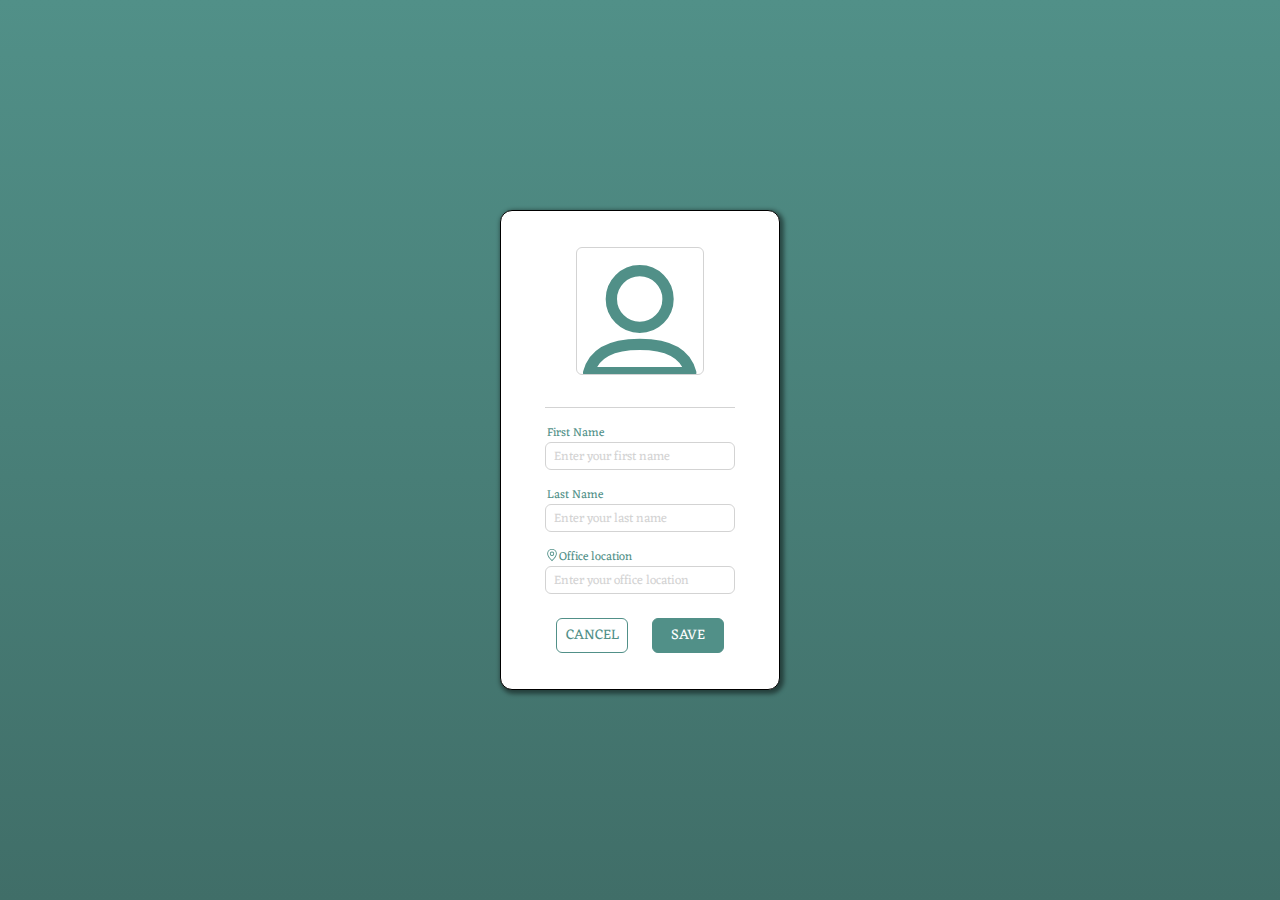
<file: edit-my-profile.html>
<!DOCTYPE html>
<html lang="en">
    <head>
        <meta charset="UTF-8" />
        <meta http-equiv="X-UA-Compatible" content="IE=edge" />
        <meta name="viewport" content="width=device-width, initial-scale=1.0" />
        <title>Edit Profile</title>
        <link rel="stylesheet" href="edit-my-profile.css" />
        <script src="edit.js" defer></script>
    </head>
    <body>
        <main class="main">
            <div class="user-container">
                <div class="user-icon__container">
                    <svg class="user-icon" viewBox="0 0 20 20" version="1.1" xmlns="http://www.w3.org/2000/svg" xmlns:xlink="http://www.w3.org/1999/xlink" fill="#000000" stroke="#000000"><g id="SVGRepo_bgCarrier" stroke-width="0"></g><g id="SVGRepo_tracerCarrier" stroke-linecap="round" stroke-linejoin="round"></g><g id="SVGRepo_iconCarrier"> <title>communication / 8 - communication, account, profile, person, user icon</title> <g id="Free-Icons" stroke="none" stroke-width="1" fill="none" fill-rule="evenodd" stroke-linecap="round" stroke-linejoin="round"> <g transform="translate(-1265.000000, -82.000000)" id="Group" stroke="#519088" stroke-width="2"> <g transform="translate(1263.000000, 80.000000)" id="Shape"> <path d="M12,13 C9.23857625,13 7,10.7614237 7,8 C7,5.23857625 9.23857625,3 12,3 C14.7614237,3 17,5.23857625 17,8 C17,10.7614237 14.7614237,13 12,13 Z M12,16 C17.1428571,16 20.1428571,17.6666667 21,21 L3,21 C3.85714286,17.6666667 6.85714286,16 12,16 Z"> </path> </g> </g> </g> </g></svg>
                </div>
                <form class="user-input">
                    <label for="first-name" class="user-input__label">First Name</label>
                    <input class="user-input__first-name" autocomplete="off" name="first-name" id="first-name" placeholder="Enter your first name" />
                    <label for="last-name" class="user-input__label">Last Name</label>
                    <input class="user-input__last-name" autocomplete="off" name="last-name" id="last-name" placeholder="Enter your last name"/>
                    <svg class="location-icon" viewBox="0 0 1024 1024" xmlns="http://www.w3.org/2000/svg" fill="#000000"><g id="SVGRepo_bgCarrier" stroke-width="0"></g><g id="SVGRepo_tracerCarrier" stroke-linecap="round" stroke-linejoin="round"></g><g id="SVGRepo_iconCarrier"><path fill="#519088" d="M800 416a288 288 0 1 0-576 0c0 118.144 94.528 272.128 288 456.576C705.472 688.128 800 534.144 800 416zM512 960C277.312 746.688 160 565.312 160 416a352 352 0 0 1 704 0c0 149.312-117.312 330.688-352 544z"></path><path fill="#519088" d="M512 512a96 96 0 1 0 0-192 96 96 0 0 0 0 192zm0 64a160 160 0 1 1 0-320 160 160 0 0 1 0 320z"></path></g></svg>
                    <label for="office-location" class="user-input__label">Office location</label>
                    <input class="user-input__office-location" autocomplete="off" name="office-location" id="office-location" placeholder="Enter your office location"/>
                    <div class="buttons">
                        <button class="button-cancel" type="button">CANCEL</button>
                        <button class="button-save">SAVE</button>
                    </div>
                </form>
            </div>
        </main>
    </body>
</html>
</file>
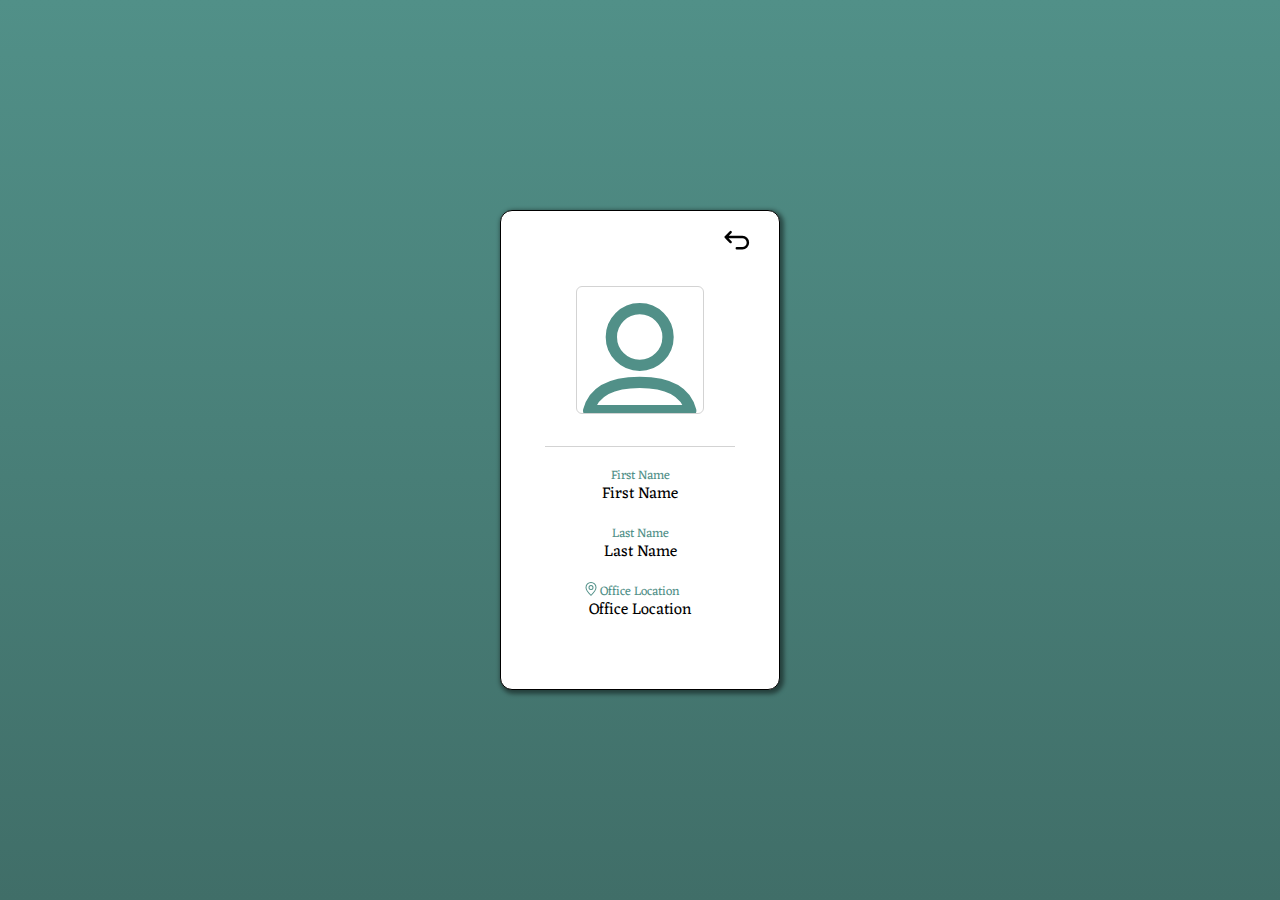
<file: my-profile.html>
<!DOCTYPE html>
<html lang="en">
    <head>
        <meta charset="UTF-8" />
        <meta http-equiv="X-UA-Compatible" content="IE=edge" />
        <meta name="viewport" content="width=device-width, initial-scale=1.0" />
        <title>My Profile</title>
        <link rel="stylesheet" href="my-profile.css" />
        <script src="app.js" defer></script>
    </head>
    <body>
        <main class="main">
            <div class="user-container">
                <button class="user-edit">
                    <svg class="edit-icon" viewBox="0 0 24 24" fill="none" xmlns="http://www.w3.org/2000/svg"><g id="SVGRepo_bgCarrier" stroke-width="0"></g><g id="SVGRepo_tracerCarrier" stroke-linecap="round" stroke-linejoin="round"></g><g id="SVGRepo_iconCarrier"> <path d="M3 9H16.5C18.9853 9 21 11.0147 21 13.5C21 15.9853 18.9853 18 16.5 18H12M3 9L7 5M3 9L7 13" stroke="#000000" stroke-width="2" stroke-linecap="round" stroke-linejoin="round"></path> </g></svg>
                </button>
                <div class="user-icon__container">
                    <svg class="user-icon" viewBox="0 0 20 20" version="1.1" xmlns="http://www.w3.org/2000/svg" xmlns:xlink="http://www.w3.org/1999/xlink" fill="#000000" stroke="#000000"><g id="SVGRepo_bgCarrier" stroke-width="0"></g><g id="SVGRepo_tracerCarrier" stroke-linecap="round" stroke-linejoin="round"></g><g id="SVGRepo_iconCarrier"> <title>communication / 8 - communication, account, profile, person, user icon</title> <g id="Free-Icons" stroke="none" stroke-width="1" fill="none" fill-rule="evenodd" stroke-linecap="round" stroke-linejoin="round"> <g transform="translate(-1265.000000, -82.000000)" id="Group" stroke="#519088" stroke-width="2"> <g transform="translate(1263.000000, 80.000000)" id="Shape"> <path d="M12,13 C9.23857625,13 7,10.7614237 7,8 C7,5.23857625 9.23857625,3 12,3 C14.7614237,3 17,5.23857625 17,8 C17,10.7614237 14.7614237,13 12,13 Z M12,16 C17.1428571,16 20.1428571,17.6666667 21,21 L3,21 C3.85714286,17.6666667 6.85714286,16 12,16 Z"> </path> </g> </g> </g> </g></svg>
                </div>
                <div class="user-info">
                    <label for="first-name-info" class="info-label">First Name</label>
                    <p class="user-info__first-name" id="first-name-info">First Name</p>
                    <label for="last-name-info" class="info-label">Last Name</label>
                    <p class="user-info__last-name" id="last-name-info">Last Name</p>
                    <label for="office-location-info" class="info-label info-label-location">Office Location</label>                       
                    <svg class="location-icon" viewBox="0 0 1024 1024" xmlns="http://www.w3.org/2000/svg" fill="#000000"><g id="SVGRepo_bgCarrier" stroke-width="0"></g><g id="SVGRepo_tracerCarrier" stroke-linecap="round" stroke-linejoin="round"></g><g id="SVGRepo_iconCarrier"><path fill="#519088" d="M800 416a288 288 0 1 0-576 0c0 118.144 94.528 272.128 288 456.576C705.472 688.128 800 534.144 800 416zM512 960C277.312 746.688 160 565.312 160 416a352 352 0 0 1 704 0c0 149.312-117.312 330.688-352 544z"></path><path fill="#519088" d="M512 512a96 96 0 1 0 0-192 96 96 0 0 0 0 192zm0 64a160 160 0 1 1 0-320 160 160 0 0 1 0 320z"></path></g></svg>
                    <p class="user-info__office-location" id="office-location-info">Office location</p>
                </div>
            </div>
        </main>
    </body>
</html>
</file>
<file: edit-my-profile.css>
@import url('https://fonts.googleapis.com/css2?family=Eczar:wght@200;300;400;500;600;700;800&display=swap');

* {
    box-sizing: border-box;
}

html,
body {
    margin: 0;
    padding: 0;
}

.main {
    font-family: 'Eczar', serif;
    display: flex;
    justify-content: center;
    align-items: center;
    width: 100vw;
    height: 100vh;
    background: linear-gradient(#519088, #406e68)
}

.user-container {
    border: 1px solid black;
    width: 280px;
    height: 480px;
    border-radius: 12px;
    display: flex;
    flex-direction: column;
    padding: 12px;
    animation: end-rotation 0.5s ease-out;
    box-shadow: 2px 2px 4px 2px #00000074;
    background-color: white;
}

.user-container-animate {
    animation: start-rotation 0.5s ease-out;
}

.user-icon__container {
    overflow: hidden;
    width: 128px;
    height: 128px;
    border: 1px solid lightgray;
    border-radius: 6px;
    margin-top: 24px;
    align-self: center;
    display: flex;
    justify-content: center;
    align-items: end;
    background-color: white;
}

.user-icon {
    position: relative;
    top: 4px;
    height: 90%;
}

.user-edit {
    width: 60px;
    align-self: end;
}

.user-input {
    position: relative;
    border-top: 1px solid lightgray;
    width: 75%;
    margin-top: 32px;
    align-self: center;
    display: flex;
    flex-direction: column;
    align-items: center;
    padding-top: 12px;
    height: 50%;
}

.user-input__first-name::placeholder,
.user-input__last-name::placeholder,
.user-input__office-location::placeholder {
    color: lightgray;
    font-size: 0.8rem;
    text-align: start;
}

.user-input__first-name,
.user-input__last-name,
.user-input__office-location {
    font-family: 'Eczar', serif;
    padding: 8px;
    width: 80%;
    border: 1px solid lightgray;
    margin-bottom: 12px;
    border-radius: 6px;;
    width: 100%;
    height: 28px;
    transition: 0.2s ease-out;
    color: #406e68;
}

.user-input__first-name:focus,
.user-input__last-name:focus,
.user-input__office-location:focus {
    outline: none !important;
    border: 1px solid #519088;
}

.location-icon {
    position: absolute;
    left: 0px;
    top: 140px;
    padding: 0;
    margin: 0;
    width: 14px;
}

.buttons {
    width: 100%;
    display: flex;
    justify-content: space-around;
    margin-top: 12px;
}

.buttons button {
    font-family: 'Eczar', serif;
    background-color: white;
    font-size:0.9rem;
    padding: 4px;
    font-weight: light;
    width: 72px;
    border-radius: 6px;
    border: 1px solid #519088;
    cursor: pointer;
    transition: border 0.2s ease-out;
    transition: 0.6s cubic-bezier(0.25, 1, 0.5, 1)
}

.buttons .button-save {
    background-color: #519088;
    color: white;
    text-transform: uppercase;
    
}

.buttons .button-cancel {
    background: linear-gradient(90deg, #519088 50%, white 50%);
    background-size: 150px;
    background-position-x: 100%;
    text-transform: uppercase;
    color: #519088;
    
}

.buttons .button-save:hover {
    background-color: #406e68;
    border: 1px solid #406e68;
    color: white;
    text-transform: uppercase; 
}

.buttons .button-cancel:hover {
    background-position-x: 0%;
    color: white;
}



.user-input__label {
    position: relative;
    color: #519088;
    font-size: 0.75rem;
    top: 2px;
    left: 2px;
    width: 100%;
    text-align: start;
}

.user-input__label:last-of-type {
    left: 14px;

}

@keyframes end-rotation {
    from {
        transform: rotateY(90deg);
    }

    to {
        transform: rotateY(0);
    }
}
@keyframes start-rotation {
    from {
        transform: rotateY(0);
    }

    to {
        transform: rotateY(-90deg);
    }
}
</file>
<file: my-profile.css>
@import url('https://fonts.googleapis.com/css2?family=Eczar:wght@400;500;600;700;800&display=swap');

* {
    box-sizing: border-box;
}

html,
body {
    margin: 0;
    padding: 0;
}

.main {
    font-family: 'Eczar', serif;
    display: flex;
    justify-content: center;
    align-items: center;
    width: 100vw;
    height: 100vh;
    background: linear-gradient(#519088, #406e68)
}

.user-container {
    border: 1px solid black;
    width: 280px;
    height: 480px;
    border-radius: 12px;
    display: flex;
    flex-direction: column;
    padding: 12px;
    animation: end-rotation 0.5s ease-out;
    box-shadow: 2px 2px 4px 2px #00000074;
    background-color: white;
}

.user-container-animate {
    animation: start-rotation 0.5s ease-out;
}

.user-icon__container {
    overflow: hidden;
    width: 128px;
    height: 128px;
    border: 1px solid lightgray;
    border-radius: 6px;
    margin-top: 24px;
    align-self: center;
    display: flex;
    justify-content: center;
    align-items: end;
    background-color: white;
}

.user-icon {
    position: relative;
    top: 4px;
    height: 90%;
}

.user-edit {
    width: 60px;
    align-self: end;
    background-color: transparent;
    border: none;
}

.edit-icon {
    width: 70%;
    cursor: pointer;
    opacity: 1;
    transition: padding 0.3s cubic-bezier(0.25, 1, 0.5, 1), opacity 0.3s cubic-bezier(0.25, 1, 0.5, 1);
    transform: rotateY(0deg);
    padding: 2px;
}

.user-edit:hover .edit-icon {
    opacity: 0.5;
    padding: 0px;
}

.user-info {
    border-top: 1px solid lightgray;
    margin-top: 32px;
    align-self: center;
    text-align: center;
    font-size: 1.2rem;
    position: relative;
    width: 75%;
    color: black;
}

.info-label {
    position: relative;
    color: #519088;
    font-size: 0.8rem;
    top: 10px;
    user-select: none;
}

.location-icon {
    position: absolute;
    left: 38px;
    top:  134px;
    padding: 0;
    margin: 0;
    width: 16px;
}

.user-info__first-name,
.user-info__last-name,
.user-info__office-location {
    margin: 0;
    padding: 0;
    text-align: center;
    padding-top: 4px;
    min-height: 24px;
    width: 100%;
    font-size: 1rem;
    word-break: break-word;
    line-height: 18px;
}

@keyframes start-rotation {
    from {
        transform: rotateY(0);
    }

    to {
        transform: rotateY(90deg);
    }
}

@keyframes end-rotation {
    from {
        transform: rotateY(-90deg);
    }

    to {
        transform: rotateY(0deg);
    }
}
</file>
